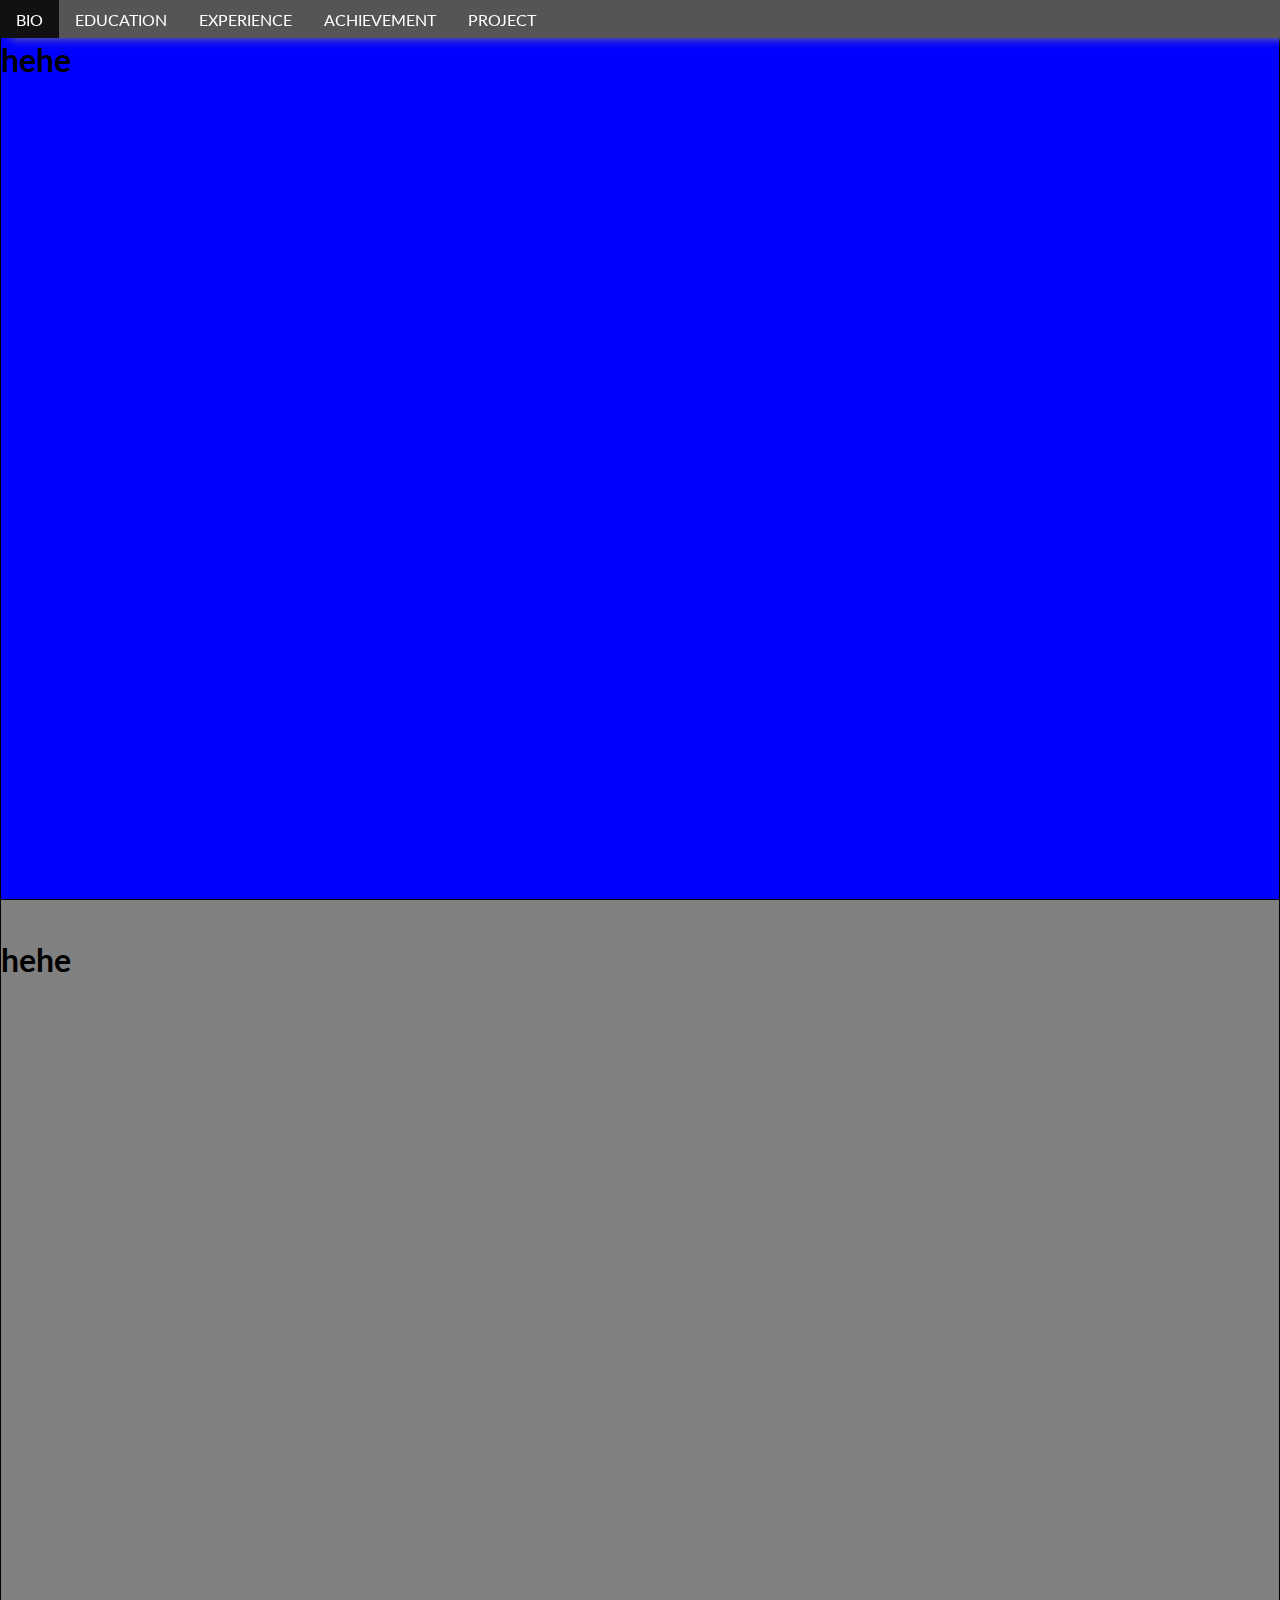
<file: index.html>
<!DOCTYPE html>
<head>
	<title>Dandy Naufaldi's Resume</title>
	<meta name="viewport" content="width=device-width, initial-scale=1.0">
	<link rel="stylesheet" type="text/css" href="css/style.css">

	<!-- load dari google font-->
	<link href="https://fonts.googleapis.com/css?family=Lato:400,700" rel="stylesheet">
	<!-- font-family: 'Lato', sans-serif; -->
</head>
<body>
	<div class="navbar">
		<ul>
			<li><a href="#bio">BIO</a></li>
			<li><a href="#education">EDUCATION</a></li>
			<li><a href="#experience">EXPERIENCE</a></li>
			<li><a href="#achievement">ACHIEVEMENT</a></li>
			<li><a href="#project">PROJECT</a></li>
		</ul>
	</div>
	<div class="section jump" id="bio">
		<h1>hehe</h1>
	</div>
	<div class="section jump" id="education">
		<h1>hehe</h1>
	</div>
	<div class="section jump" id="experience">
		<h1>hehe</h1>
	</div>
	
	
</body>
</file>
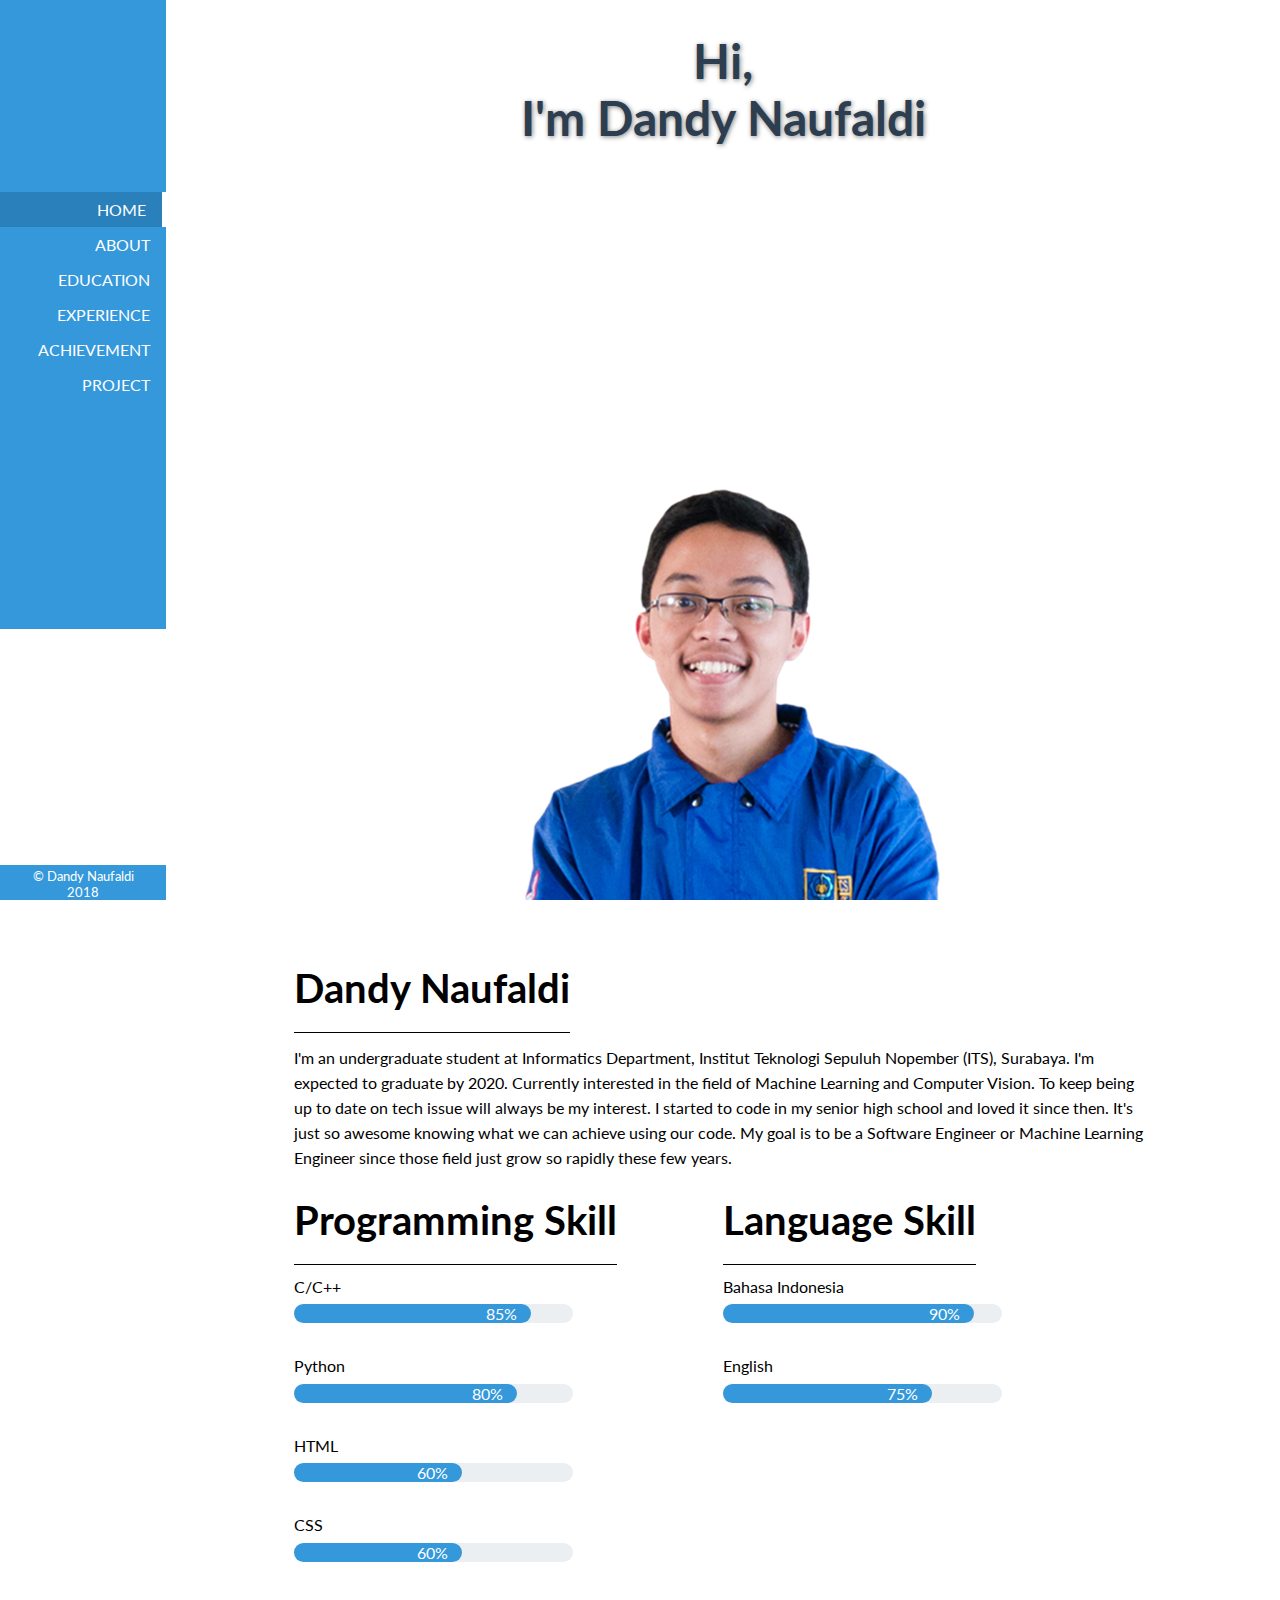
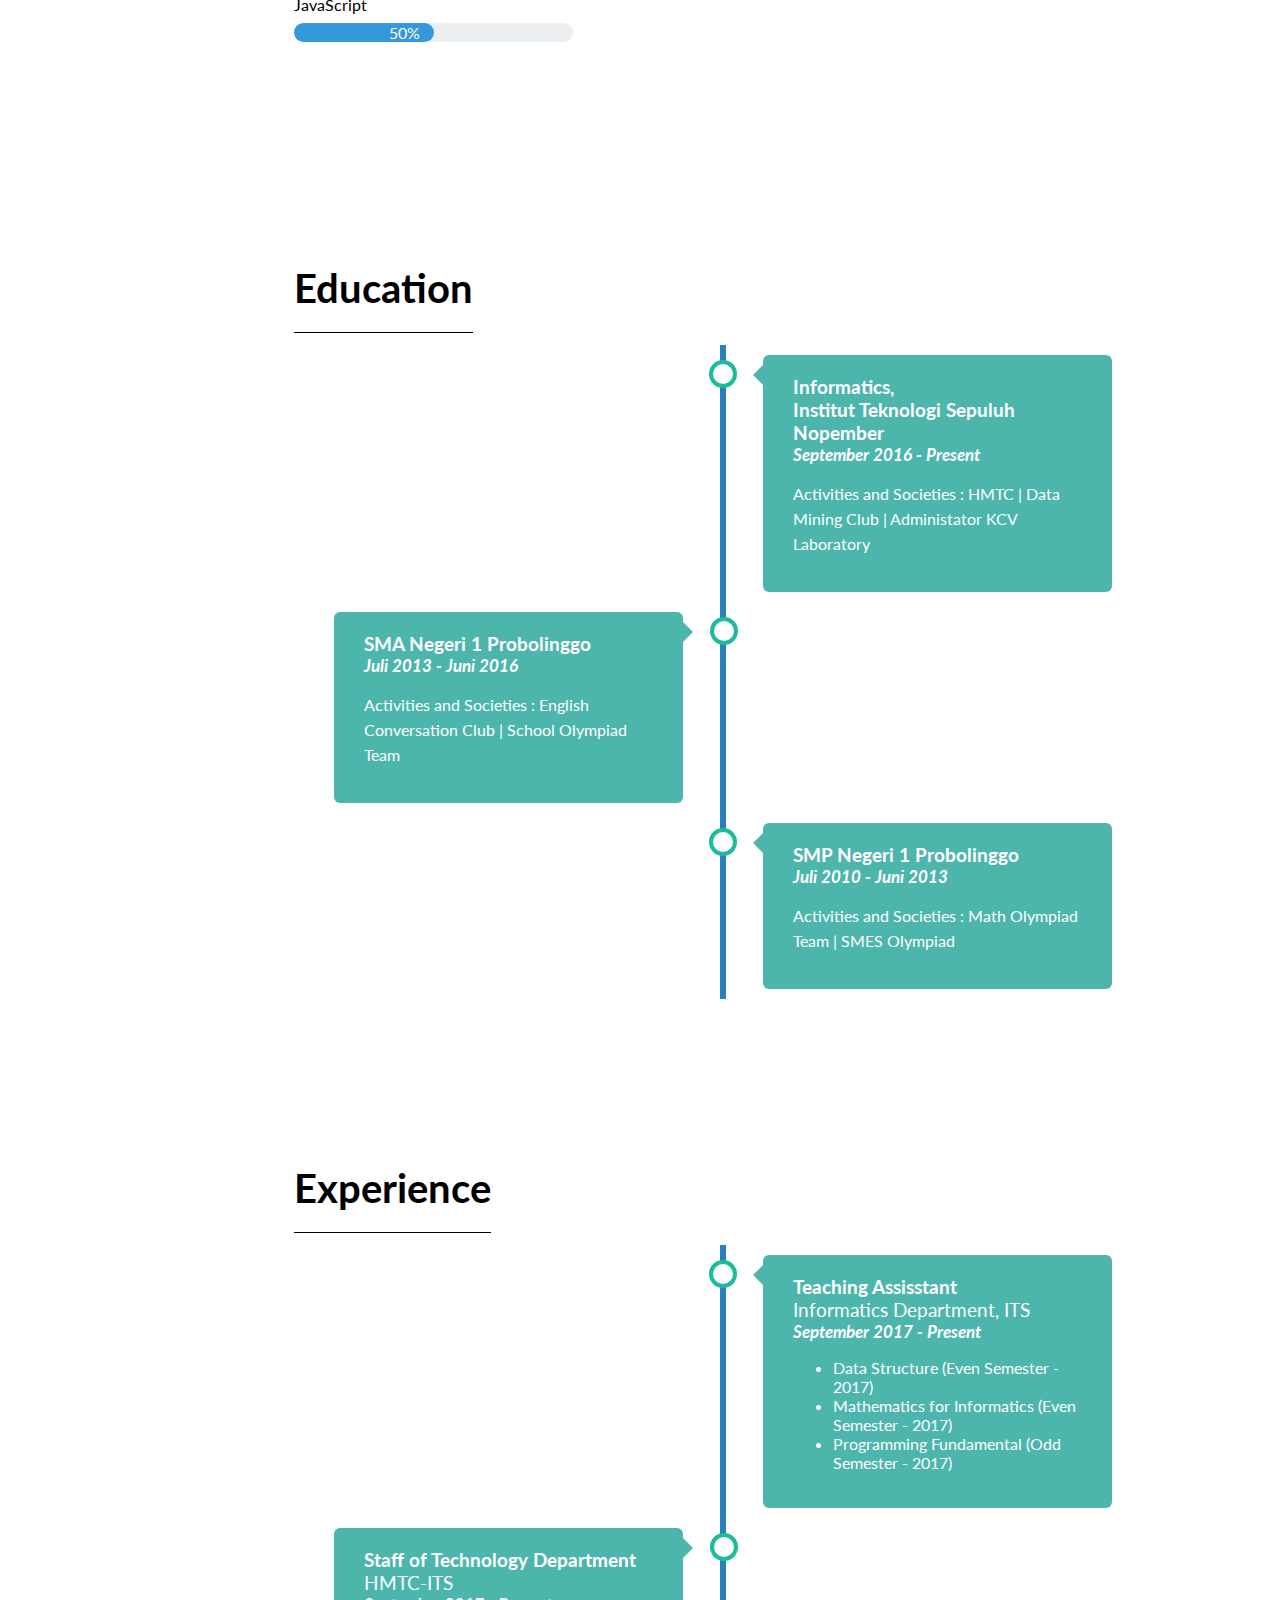
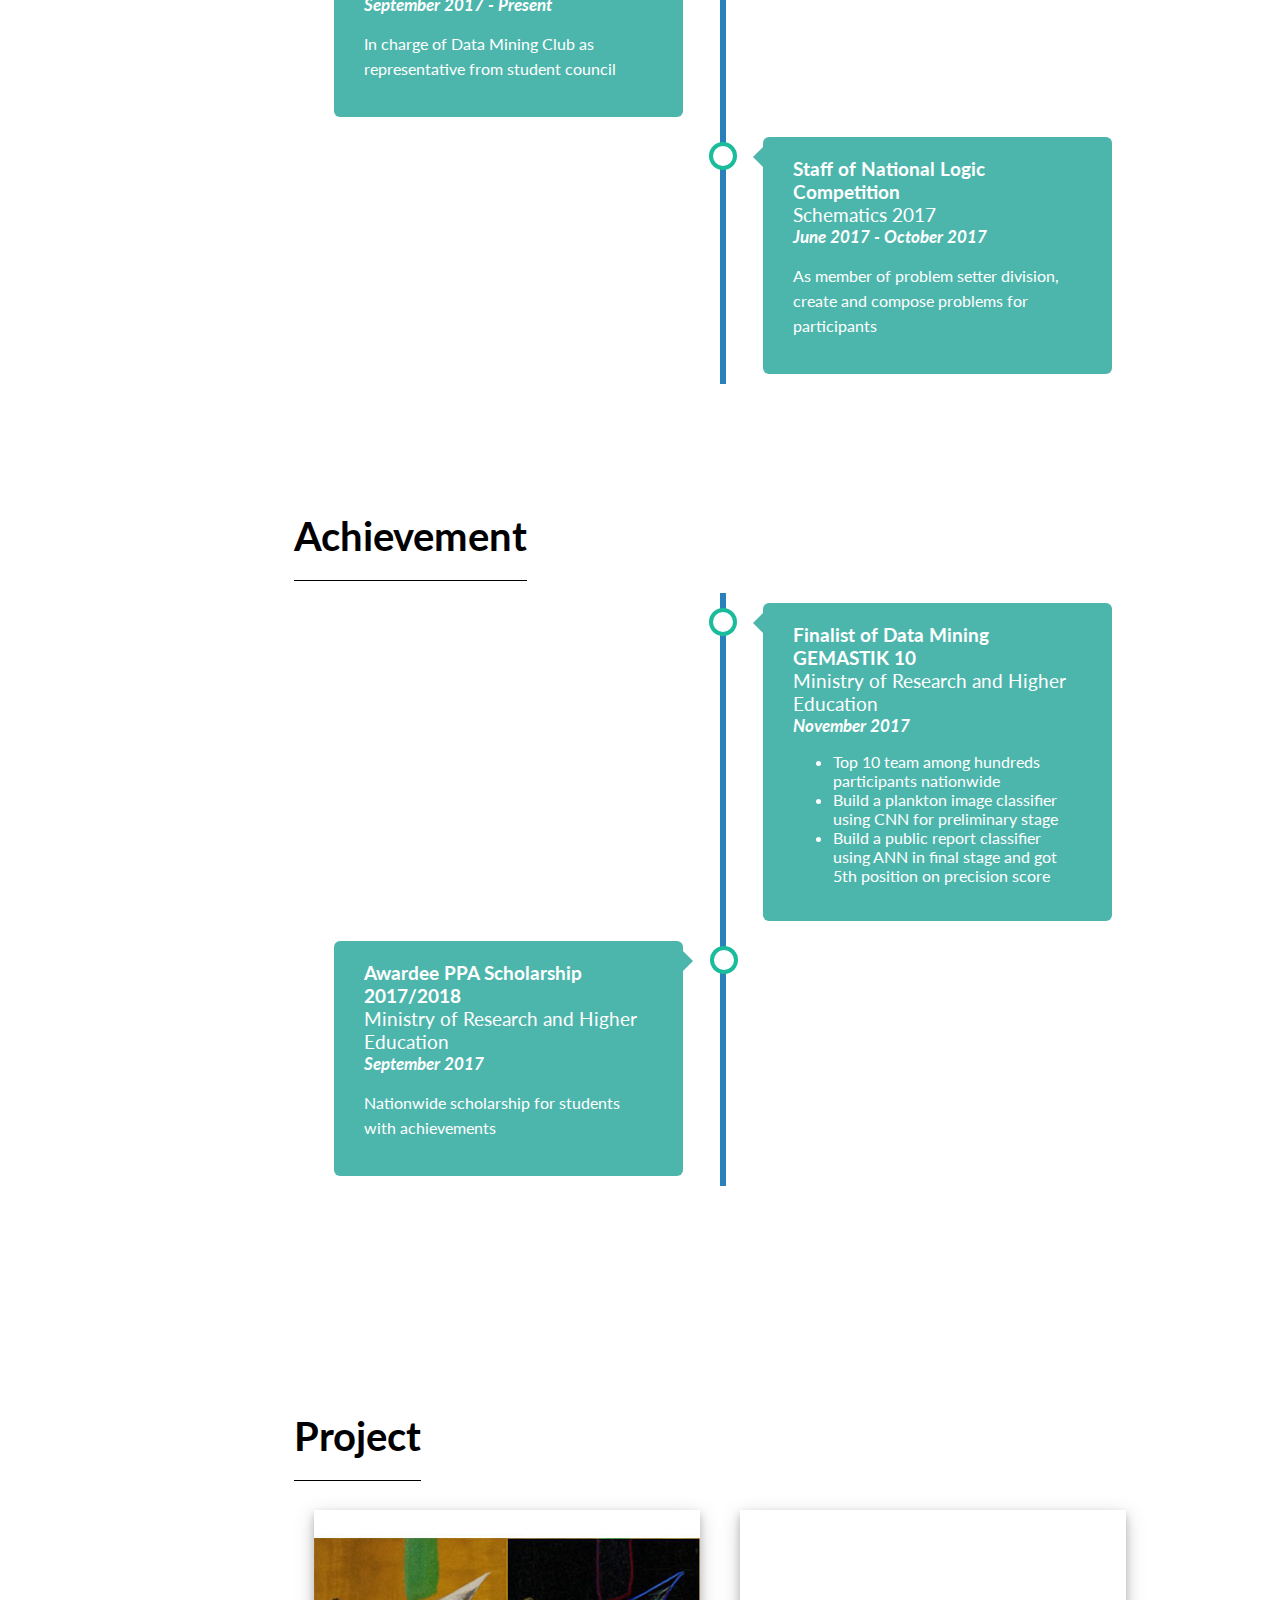
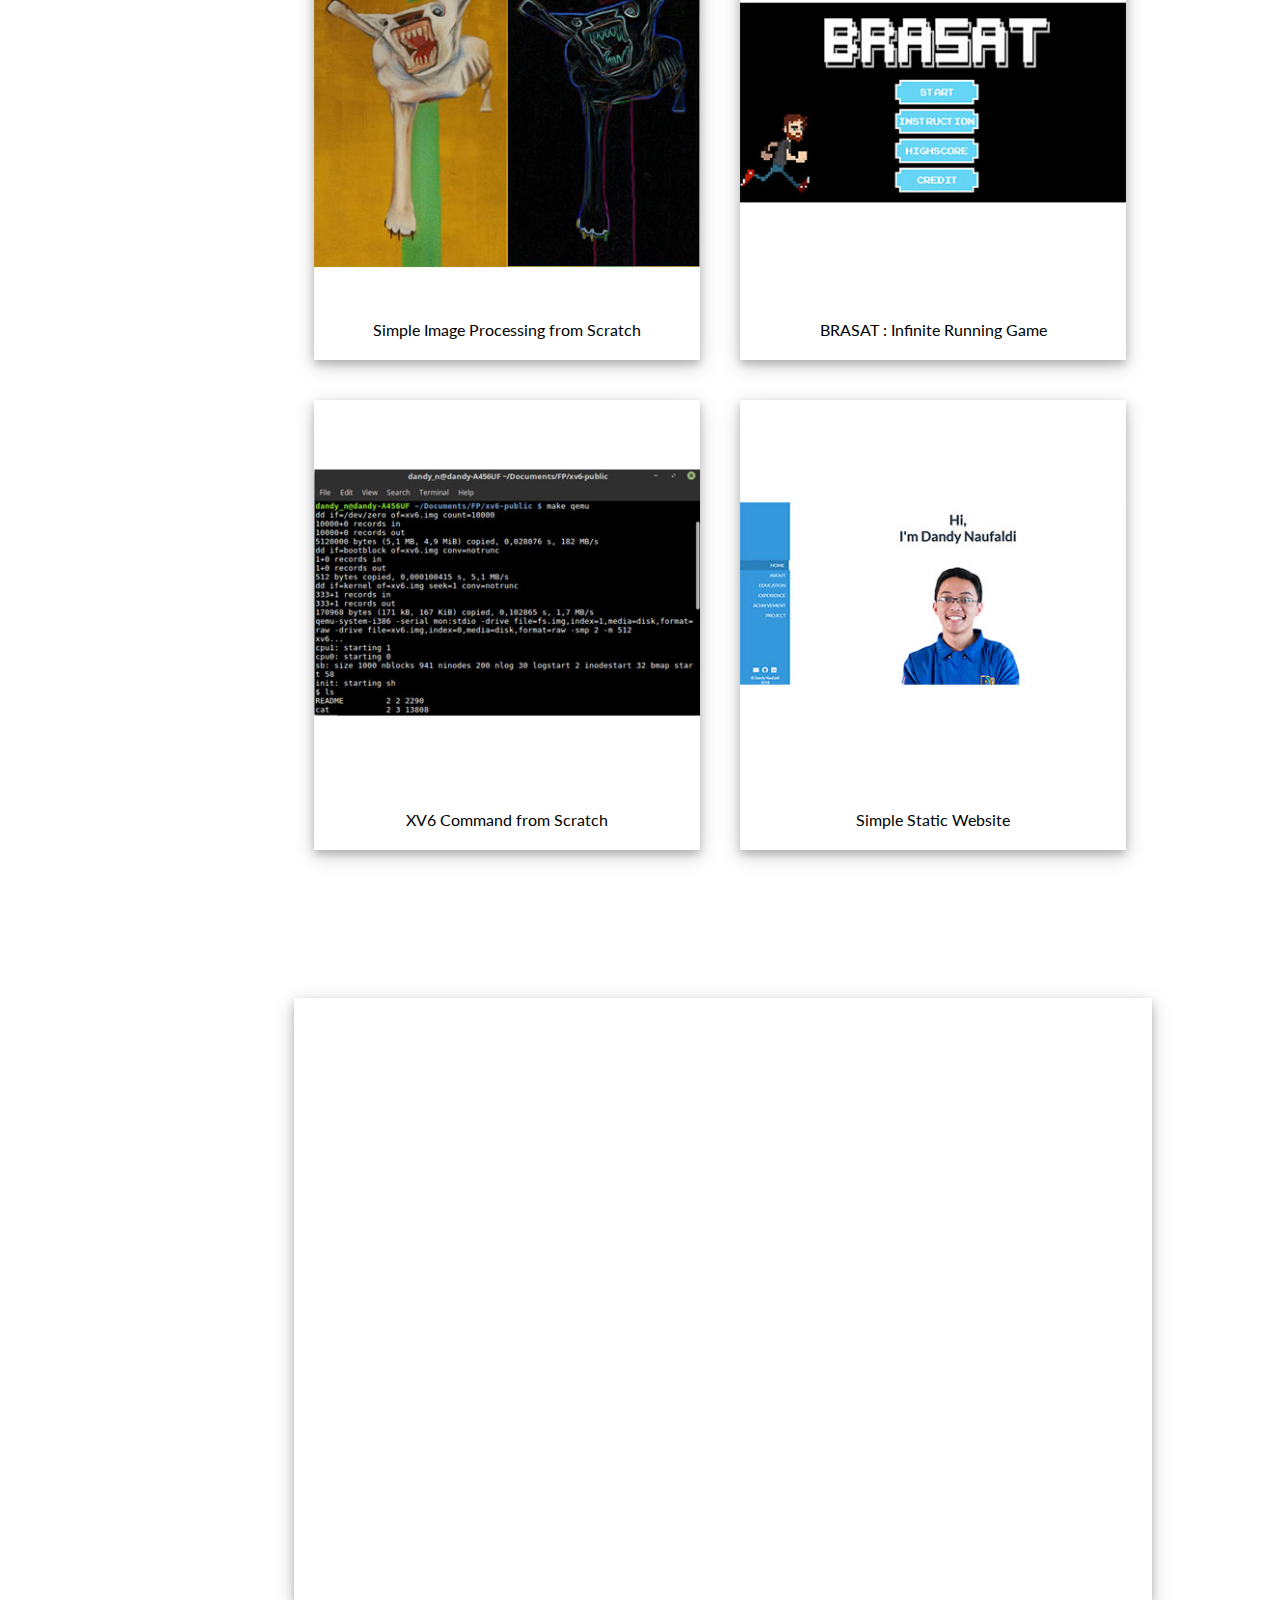
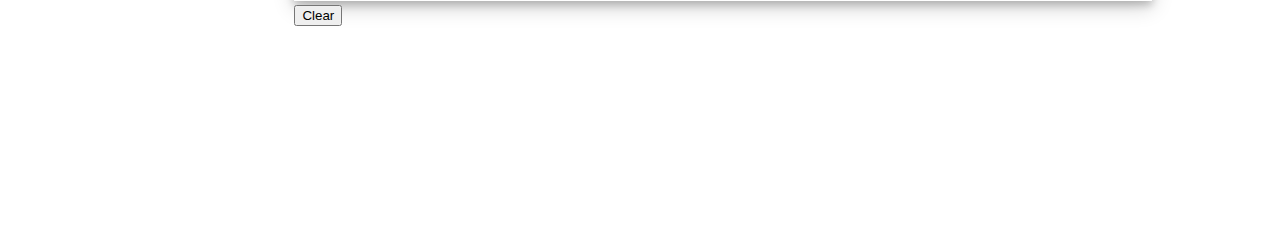
<file: index1.html>
<!DOCTYPE html>
<html>
<head>
	<title>A Resume</title>
	<meta name="viewport" content="width=device-width, initial-scale=1.0">
	<link href="https://fonts.googleapis.com/css?family=Lato:400,700" rel="stylesheet">
	<link rel="stylesheet" type="text/css" href="css/style1.css">
	<link rel="stylesheet" type="text/css" href="css/fontawesome-all.min.css">
	<!-- <link rel="stylesheet" href="https://cdnjs.cloudflare.com/ajax/libs/font-awesome/4.7.0/css/font-awesome.min.css"> -->
</head>
<body onload="startGame()">
	<div class="navbar" id="thenavbar">
		<ul id="navbar-content">
			<li><a href="#home" class="active">HOME</a></li>
			<li><a href="#about">ABOUT</a></li>
			<li><a href="#education">EDUCATION</a></li>
			<li><a href="#experience">EXPERIENCE</a></li>
			<li><a href="#achievement">ACHIEVEMENT</a></li>
			<li><a href="#project">PROJECT</a></li>
			<li><a href="#gabut" id="nav-gabut">ANDA BOSAN?</a></li>
		</ul>
		<div class="contact" id="contact-side">
			<ul>
				<li>
					<a href="mailto:dandy.naufaldi16@mhs.if.its.ac.id">
						<i class="fas fa-envelope"></i>
					</a>
				</li>
				<li>
					<a href="http://github.com/dandynaufaldi" target="blank">
						<i class="fab fa-github"></i>
					</a>
				</li>
				<li>
					<a href="http://linkedin.com/in/dandy-naufaldi/" target="blank">
						<i class="fab fa-linkedin"></i>
					</a>
				</li>
			</ul>
		</div>
		<div id = "copyr">
			&copy; Dandy Naufaldi<br>2018
		</div>
	
	</div>
	<div class="section" id="home">
		<div id="home-title">
			<h1>Hi,<br> I'm Dandy Naufaldi</h1>
		</div>
		<div id="prof-image">
			<img src="img/profile.png">
		</div>
	</div>
	<div class="section" id="about">
		<div id="about-top">
			<span class="inner-title" id="about-name">Dandy Naufaldi</span>
			<div class="inner-content">
				<p>
					I'm an undergraduate student at Informatics Department, Institut Teknologi Sepuluh Nopember (ITS), Surabaya.
					I'm expected to graduate by 2020. Currently interested in the field of Machine Learning and Computer Vision.
					To keep being up to date on tech issue will always be my interest. I started to code in my senior high school and loved it since then. It's just so awesome knowing what we can achieve using our code.
					My goal is to be a Software Engineer or Machine Learning Engineer since those field just grow so rapidly these few years.				
				</p>					
			</div>
		</div>
		<div id="about-skill">
			<ul id="skill-outer">
				<li>
					<span class="inner-title">Programming Skill</span>
					<div class="inner-content skill-list">
						<span class="skill-name">C/C++</span>
					    <div class="bar-out">
					    	<div class="bar-in" style="width: 85%">85%</div>
					    </div>
					</div>
					<div class="inner-content skill-list">
						<span class="skill-name">Python</span>
					    <div class="bar-out">
					    	<div class="bar-in" style="width: 80%">80%</div>
					    </div>
					</div> 
					<div class="inner-content skill-list">
						<span class="skill-name">HTML</span>
					    <div class="bar-out">
					    	<div class="bar-in" style="width: 60%">60%</div>
					    </div>
					</div> 
					<div class="inner-content skill-list">
						<span class="skill-name">CSS</span>
					    <div class="bar-out">
					    	<div class="bar-in" style="width: 60%">60%</div>
					    </div>
					</div>  
					<div class="inner-content skill-list">
						<span class="skill-name">JavaScript</span>
					    <div class="bar-out">
					    	<div class="bar-in" style="width: 50%">50%</div>
					    </div>
					</div>     
				</li>
				<li>
					<span class="inner-title">Language Skill</span>
					<div class="inner-content skill-list">
						<span class="skill-name">Bahasa Indonesia</span>
					    <div class="bar-out">
					    	<div class="bar-in" style="width: 90%">90%</div>
						</div>
					</div>
					<div class="inner-content skill-list">
						<span class="skill-name">English</span>
					    <div class="bar-out">
					    	<div class="bar-in" style="width: 75%">75%</div>
						</div>
					</div>
				</li>
			</ul>
		</div>
	</div>
	<div class="section" id="education">
		<span class="inner-title">Education</span>
		<div class="track">
			<div class="balloon right">
				<div class="balloon-content">
					<div class="balloon-title"><b>Informatics,<br>Institut Teknologi Sepuluh Nopember</b></div>
					<div class="balloon-year"><b><i>September 2016 - Present</b></i></div>
					<p>
						Activities and Societies : HMTC | Data Mining Club | Administator KCV Laboratory
					</p>
				</div>
			</div>
			<div class="balloon left">
				<div class="balloon-content">
					<div class="balloon-title"><b>SMA Negeri 1 Probolinggo</b></div>
					<div class="balloon-year"><b><i>Juli 2013 - Juni 2016</b></i></div>
					<p>
						Activities and Societies : English Conversation Club | School Olympiad Team
					</p>
				</div>
			</div>
			<div class="balloon right">
				<div class="balloon-content">
					<div class="balloon-title"><b>SMP Negeri 1 Probolinggo</b></div>
					<div class="balloon-year"><b><i>Juli 2010 - Juni 2013</b></i></div>
					<p>
						Activities and Societies : Math Olympiad Team | SMES Olympiad
					</p>
				</div>
			</div>
		</div>
	</div>
	<div class="section" id="experience">
		<span class="inner-title">Experience</span>
		<div class="track">
			<div class="balloon right">
				<div class="balloon-content">
					<div class="balloon-title"><b>Teaching Assisstant</b><br>
					Informatics Department, ITS</div>
					<div class="balloon-year"><b><i>September 2017 - Present</b></i></div>
					<ul>
						<li>Data Structure (Even Semester - 2017)</li>
						<li>Mathematics	for Informatics (Even Semester - 2017)</li>
						<li>Programming Fundamental (Odd Semester - 2017)</li>
					</ul>
				</div>
			</div>
			<div class="balloon left">
				<div class="balloon-content">
					<div class="balloon-title"><b>Staff of Technology Department</b><br>
					HMTC-ITS</div>
					<div class="balloon-year"><b><i>September 2017 - Present</b></i></div>
					<p>
						In charge of Data Mining Club as representative from student council
					</p>
				</div>
			</div>
			<div class="balloon right">
				<div class="balloon-content">
					<div class="balloon-title"><b>Staff of National Logic Competition</b><br>
					Schematics 2017</div>
					<div class="balloon-year"><b><i>June 2017 - October 2017</b></i></div>
					<p>
						As member of problem setter division, create and compose problems for participants
					</p>
				</div>
			</div>
		</div>
	</div>

	<div class="section" id="achievement">
		<span class="inner-title">Achievement</span>
		<div class="track">
			<div class="balloon right">
				<div class="balloon-content">
					<div class="balloon-title"><b>Finalist of Data Mining GEMASTIK 10</b><br>Ministry of Research and Higher Education</div>
					<div class="balloon-year"><b><i>November 2017</b></i></div>
					<ul>
						<li>Top 10 team among hundreds participants nationwide</li>
						<li>Build a plankton image classifier using CNN for preliminary stage</li>
						<li>Build a public report classifier using ANN in final stage and got 5th position on precision score</li>
					</ul>
				</div>
			</div>
			<div class="balloon left">
				<div class="balloon-content">
					<div class="balloon-title"><b>Awardee PPA Scholarship 2017/2018</b><br>Ministry of Research and Higher Education</div>
					<div class="balloon-year"><b><i>September 2017</b></i></div>
					<p>
						Nationwide scholarship for students with achievements
					</p>
				</div>
			</div>
		</div>
	</div>
	<div class="section" id="project">
		<span class="inner-title">Project</span>
		<div class="img-gallery">
			<div class="img-box first-row">
				<img src="img/sobel_dog_rgb.jpg">
				<div class="img-title">
					<p>
						Simple Image Processing from Scratch
					</p>
				</div>
				<a href="http://github.com/dandynaufaldi/Image-Processing-from-Scratch">
					<div class="img-overlay">
						<p class="img-desc">
							Implementing histogram equalization, low filtering, and high filtering (sobel filter) from scratch.<br><br>Tech : Python with Numpy library for matrices operation
						</p>
					</div>
				</a>
			</div>
			<div class="img-box first-row">
				<img src="img/brasat.jpg">
				<div class="img-title">
					<p>
						BRASAT : Infinite Running Game
					</p>
				</div>
				<a href="http://github.com/dandynaufaldi/FP_PBO">
					<div class="img-overlay">
						<p class="img-desc">
							A game that is made for fulfilling OOP Course's Final Project<br><br>Tech : C++ with wxWidget for GUI app
						</p>
					</div>
				</a>
			</div>
			<div class="img-box">
				<img src="img/xv6.jpg">
				<div class="img-title">
					<p>
						XV6 Command from Scratch
					</p>
				</div>
				<a href="http://github.com/dandynaufaldi/FinalProject_FPE4">
					<div class="img-overlay">
						<p class="img-desc">
							Add some command to XV6 linux, such as : ls, rm, cp, mv, sort, tail, tree<br><br>
							Tech : C with XV6 default header
						</p>
					</div>
				</a>
			</div>
			<div class="img-box">
				<img src="img/web.jpg">
				<div class="img-title">
					<p>
						Simple Static Website
					</p>
				</div>
				<a href="http://github.com/dandynaufaldi/PWEB_Tugas_1">
					<div class="img-overlay">
						<p class="img-desc">
							Build static website from scratch<br><br>
							Tech : HTML5, CSS, JQuery
						</p>
					</div>
				</a>
			</div>
		</div>
	</div>
	<div class="section" id="gabut">
		<canvas id="canvas"></canvas>
		<button id="clear-button">Clear</button>
	</div>
	<script type="text/javascript" src="js/jquery.min.js"></script>
	<script type="text/javascript" src="js/script.js"></script>
	<script type="text/javascript" src="js/canvas.js"></script>
</body>
</html>
</file>
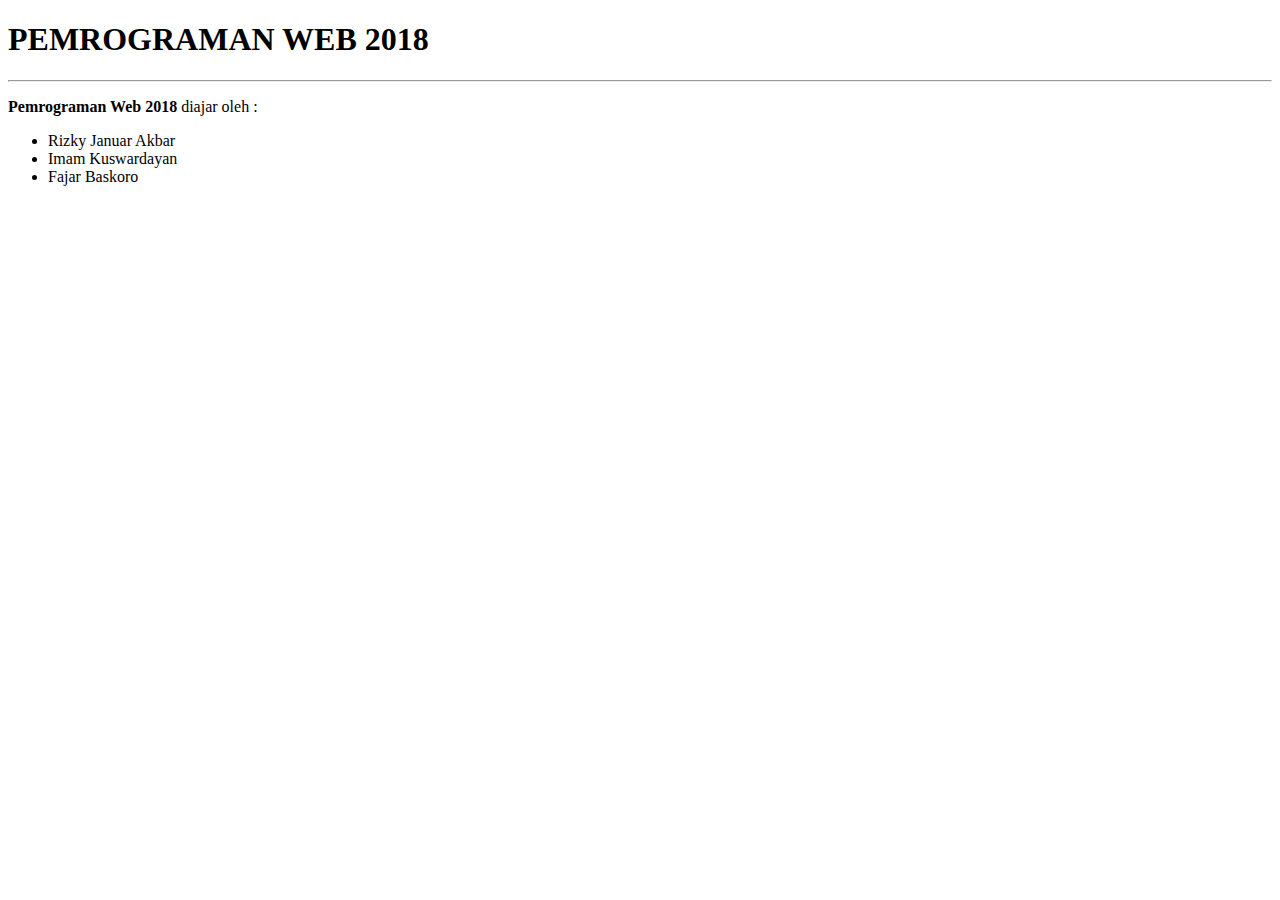
<file: test.html>
<!DOCTYPE html>
<html>
<head>
	<title>Pemrograman Web 2018</title>
	<meta name="viewport" content="width=device-width, initial-scale=1.0">
</head>
<body>
	<h1>PEMROGRAMAN WEB 2018</h1>
	<hr>
	<p title="PWEB"><strong>Pemrograman Web 2018</strong> diajar oleh :</p>
	<ul>
		<li>Rizky Januar Akbar</li>
		<li>Imam Kuswardayan</li>
		<li>Fajar Baskoro</li>
	</ul>
</p>
</body>
</html>
</file>
<file: css/style.css>
html {
  box-sizing: border-box;
}
*, *:before, *:after {
  box-sizing: inherit;
}

body{
	margin: 0;
	font-family: 'Lato', sans-serif;
}

.navbar ul{
	list-style-type: none;
	margin: 0;
	padding: 0;
	overflow: hidden;
	background-color: #555;
	width: 100%;
	top: 0;
	box-shadow: 10px 0 10px grey;
	position: fixed;
	margin-bottom: 2.2em;
}

.navbar li{
	float:left;
}

@media screen and (max-width: 600px){
	.navbar li{
		float: none;
	}
}

.navbar li a{
	display: block;
	color: white;
	text-align: center;
	padding: 0.6em 1em;
	text-decoration: none;
	font-size: 1em;
}

.navbar li a:hover, .active{
	background-color: #111;
}

.section{
	height: 100vh;
	border-width: 0 1px 1px 1px;
	border-style: solid;
}

/*Beri space untuk fixed top navbar*/
.jump::before {
  content:" ";
  display:inline-block;
  height:2.2em; 
  margin-top:-2.2em; 
}
#bio{
	background-color: blue;
}
#education{
	background-color: grey;
}

div:taret{
	padding-top: 2.2em;
	margin-top: -2.2em;
}
</file>
<file: css/style1.css>
* {
  box-sizing: border-box;
}

body{
	margin: 0;
	font-family: 'Lato', sans-serif;
}
p{
	line-height: 25px;
}
.navbar{
	margin: 0;
	position: relative;
	overflow: auto;
}

.navbar > ul{
	list-style-type: none;
	margin: 0 auto;
	left : 0;
	/*top: 0;
	bottom: 0;*/
	position: fixed;
	background-color: #3498db;
	padding: 15% 0 15% 0;
	overflow: auto;
	width: 13%;
}
.navbar > li{
	/*border: 1px solid;*/
	width: 100%;
}
.navbar li a{
	display: block;
	color: white;
	text-align: right;
	padding: 8px 16px;
	text-decoration: none;
	font-size: 100%;
}
#navbar-content{
	z-index: 1;
}
#navbar-content li a:hover{
	background-color: #2980bb;
}
#navbar-content li a.active{
	background-color: #2980bb;
	border-right: 4px solid white;
	box-shadow: 1px 1px -5px gray;
}

.navbar li a#nav-gabut{
	color: #3498db ;
}
.navbar li a#nav-gabut:hover{
	color: white !important;
}
.navbar li a#nav-gabut.active{
	color : white !important;
}
.contact{
	height: 100%;
	position: absolute;
	border: 1px solid pink;
	z-index: 100;
	float: left
	padding: 0;
	width: 13%;
}

#contact-side ul{
	list-style-type: none;
	bottom: 0 !important;
	left: 0;
	right: 0;
	bottom: 5% !important;
	margin: 0 auto !important;
	/*padding: 0;*/
	position: fixed;
}

#contact-side li{
	float: left !important;
	margin: 2px auto !important;
	padding: 0 !important;
}
#contact-side li a{
	text-align: center !important; 
	padding: 3px !important;
	margin: 3px !important;
	font-size: 125%;
	display: block;
}

#contact-side li a:hover{
	color: #bdc3c7;
	text-shadow: 1 1 5px grey;
}

#copyr{
	bottom: 0; 
	position: fixed; 
	background-color: #3498db; 
	z-index: 20;
	width: 13%; 
	color: white;
	display: block;
	border-top: 3px solid #3498db;
	/*padding-bottom: 1%;*/
	font-size: 0.8em;
	text-align: center;
}
.section{
	min-height: 100vh;
	margin-left: 13%;
	overflow: auto;
	/*border: 1px solid #3498db;*/
	padding: 5% 10%;
}
#home{
	padding: 0 3% !important;
}
#home-title{
	text-align: center;
	font-size: 1.5em;
	color: #2c3e50;
	text-shadow: 1px 1px 5px grey;
	margin-top: 0;
}

#prof-image img{
	display: block;
	margin: 0 auto;
	left: 13%;
	right: 0;
	bottom: 0;
	margin-bottom: 0;
	padding: 0;
	position: absolute;
	max-height: : 40vh;
	min-height: 30vh;
	width: : auto;
}
.inner-title{
	border-bottom: 1px solid; 
	font-size: 2.5em; 
	padding-bottom: 20px;
	font-weight: bold;
}
.inner-content{
	margin-top: 33px !important;
	width: 100%;
}

#about-skill ul{
	list-style-type: none;
	padding: 0;
	margin: 3% 0 0 0;
	width: 100%;
}

#skill-outer > li{
	float: left;
	display: block;
	width: 50%;
}

.bar-out, .bar-in{
	display: block;
	border-radius: 16px;
}

.bar-out{
	padding: 0 !important;
	background-color: #ECEFF1;
	width: 65%;
	margin : 2% 0 !important;
}

.bar-in{
	background-color: #3498db;
	text-align: right;
	color: white;
	padding-right: 5%;
}

.skill-name{
	width: 10%;
	margin : 2% 0 !important;
}

.track{
	position: relative;
	max-width: 1200px;
	margin: 0 auto;
	margin-top: 33px !important;
}

.track::after{
	content: '';
	position: absolute;
	width: 6px;
	background-color: #2980bb;
	top: 0;
	bottom: 0;
	left: 50%;
	margin-left: -3px;
}

.balloon{
	padding: 10px 40px;
	position: relative;
	/*background-color: #3498db;*/
	width: 50% !important;
}

.balloon::after{
	content: '';
	position: absolute;
	width: 20px;
	height: 20px;
	right: -15px;
	background-color: white;
	border: 4px solid #1abc9c;
	top: 15px;
	border-radius: 50%;
	z-index: 1;
}

.left{
	left:0;
}

.right{
	left: 50%;
}

.left::before, .right:before{
	content: " ";
	height: 0;
	position: absolute;
	top: 20px;
	width: 0;
	z-index: 1;
	border: medium solid #4DB6AC;
}

.left::before{
	right: 30px;
	border-width: 10px 0 10px 10px;
	border-color: transparent transparent transparent #4DB6AC;
}

.right::before{
	left: 30px;
	border-width: 10px 10px 10px 0;
	border-color: transparent #4DB6AC transparent transparent;
}

.right::after{
	left: -14px;
}

.balloon-content{
	padding: 20px 30px !important;
	background-color: #4DB6AC;
	position: relative !important;
	border-radius: 6px !important;	
	color: white;
}

.balloon-title{
	font-size: 1.2em;
}

.balloon-year{
	font-size: 1.05em;
}

.first-row{
	margin-top: 50px !important;
}

.img-box{
	margin: 20px;
	position: relative;
	width: 45%;
	height: 45%;
	box-shadow: 0 4px 8px 0 rgba(0, 0, 0, 0.2), 0 6px 20px 0 rgba(0, 0, 0, 0.19);
	float: left;
}

.img-box img{
	width: 100%; 
	height: 100%;
	overflow: auto;
/*	object-fit: cover;*/
}

.img-title{
	text-align: center; 
	padding: 2px; 
	font-size: 1em;
}

.img-overlay{
	position: absolute;
	bottom: 100%;
	left: 0;
	right: 0;
	background-color: #212121;
	opacity: 0.8;
	overflow: hidden;
	width: 100%;
	height:0;
	transition: .5s ease;
}

.img-box:hover .img-overlay{
	bottom: 0;
	height: 100%;
}

.img-desc{
	color: white;
	text-align: left;
	transform: translate(-50%, -50%);
	position: absolute;
	overflow: auto;
	top: 50%;
	left: 50%;
}

#canvas{
	box-shadow: 0 4px 8px 0 rgba(0, 0, 0, 0.2), 0 6px 20px 0 rgba(0, 0, 0, 0.19);
	width: 100%; 
	height: 100%;
}
</file>
